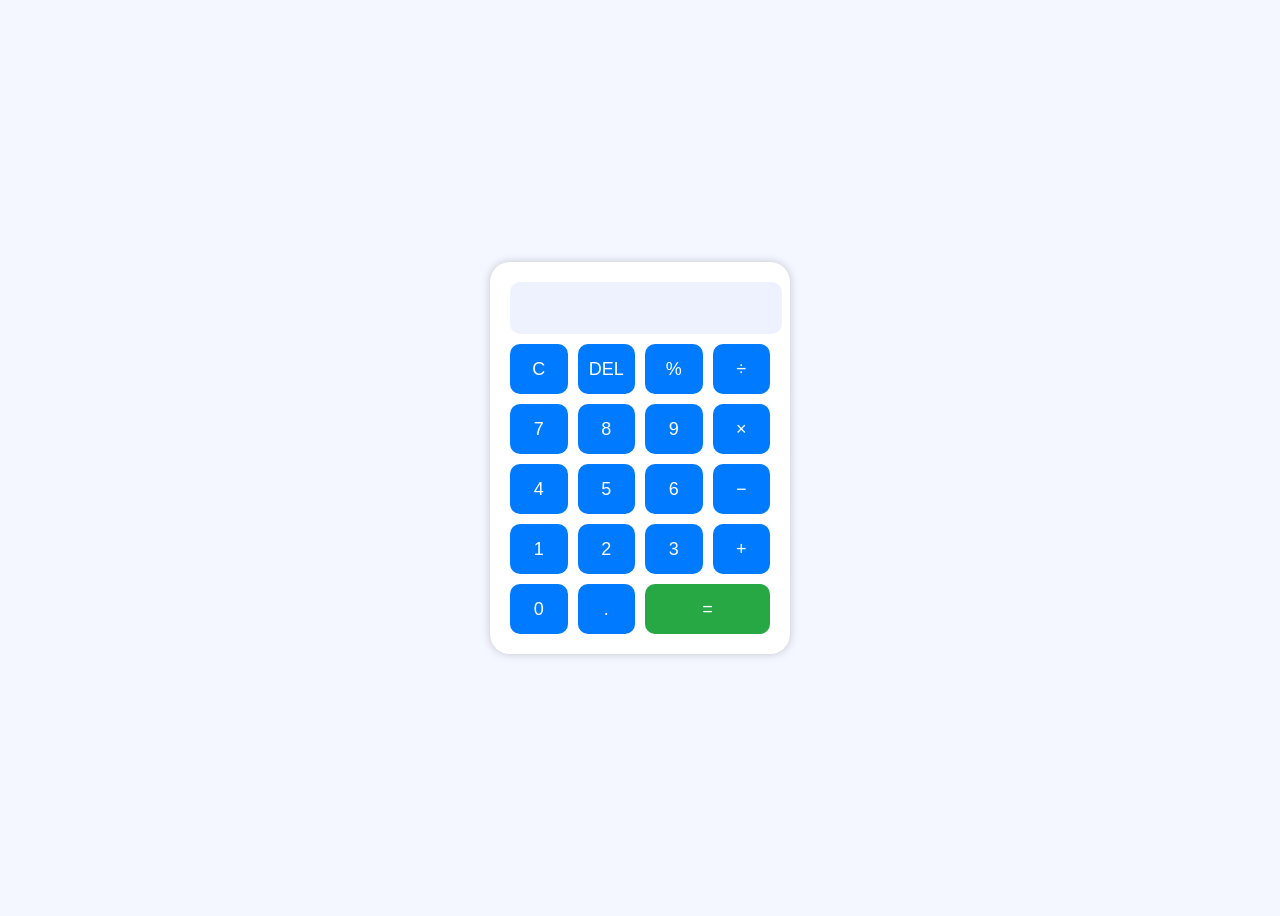
<file: index.html>
<!DOCTYPE html>
<html lang="en">
<head>
  <meta charset="UTF-8" />
  <meta name="viewport" content="width=device-width, initial-scale=1.0" />
  <title>Simple Calculator</title>
  <link rel="stylesheet" href="style.css" />
</head>
<body>
  <div class="calculator">
    <input type="text" id="display" readonly />
    <div class="buttons">
      <button onclick="clearDisplay()">C</button>
      <button onclick="deleteLast()">DEL</button>
      <button onclick="appendValue('%')">%</button>
      <button onclick="appendValue('/')">÷</button>

      <button onclick="appendValue('7')">7</button>
      <button onclick="appendValue('8')">8</button>
      <button onclick="appendValue('9')">9</button>
      <button onclick="appendValue('*')">×</button>

      <button onclick="appendValue('4')">4</button>
      <button onclick="appendValue('5')">5</button>
      <button onclick="appendValue('6')">6</button>
      <button onclick="appendValue('-')">−</button>

      <button onclick="appendValue('1')">1</button>
      <button onclick="appendValue('2')">2</button>
      <button onclick="appendValue('3')">3</button>
      <button onclick="appendValue('+')">+</button>

      <button onclick="appendValue('0')">0</button>
      <button onclick="appendValue('.')">.</button>
      <button class="equal" onclick="calculate()">=</button>
    </div>
  </div>

  <script src="script.js"></script>
</body>
</html>
</file>
<file: style.css>
body {
  background-color: #f4f7ff;
  display: flex;
  justify-content: center;
  align-items: center;
  height: 100vh;
  font-family: 'Poppins', sans-serif;
}

.calculator {
  background: white;
  padding: 20px;
  border-radius: 20px;
  box-shadow: 0px 0px 10px rgba(0, 0, 0, 0.2);
  width: 260px;
}

#display {
  width: 100%;
  height: 50px;
  font-size: 24px;
  text-align: right;
  margin-bottom: 10px;
  border: none;
  outline: none;
  padding-right: 10px;
  border-radius: 10px;
  background: #eef2ff;
}

.buttons {
  display: grid;
  grid-template-columns: repeat(4, 1fr);
  gap: 10px;
}

button {
  height: 50px;
  font-size: 18px;
  border: none;
  border-radius: 10px;
  background: #007bff;
  color: white;
  cursor: pointer;
  transition: 0.2s;
}

button:hover {
  background: #0056b3;
}

.equal {
  grid-column: span 2;
  background: #28a745;
}

.equal:hover {
  background: #1e7e34;
}
</file>
